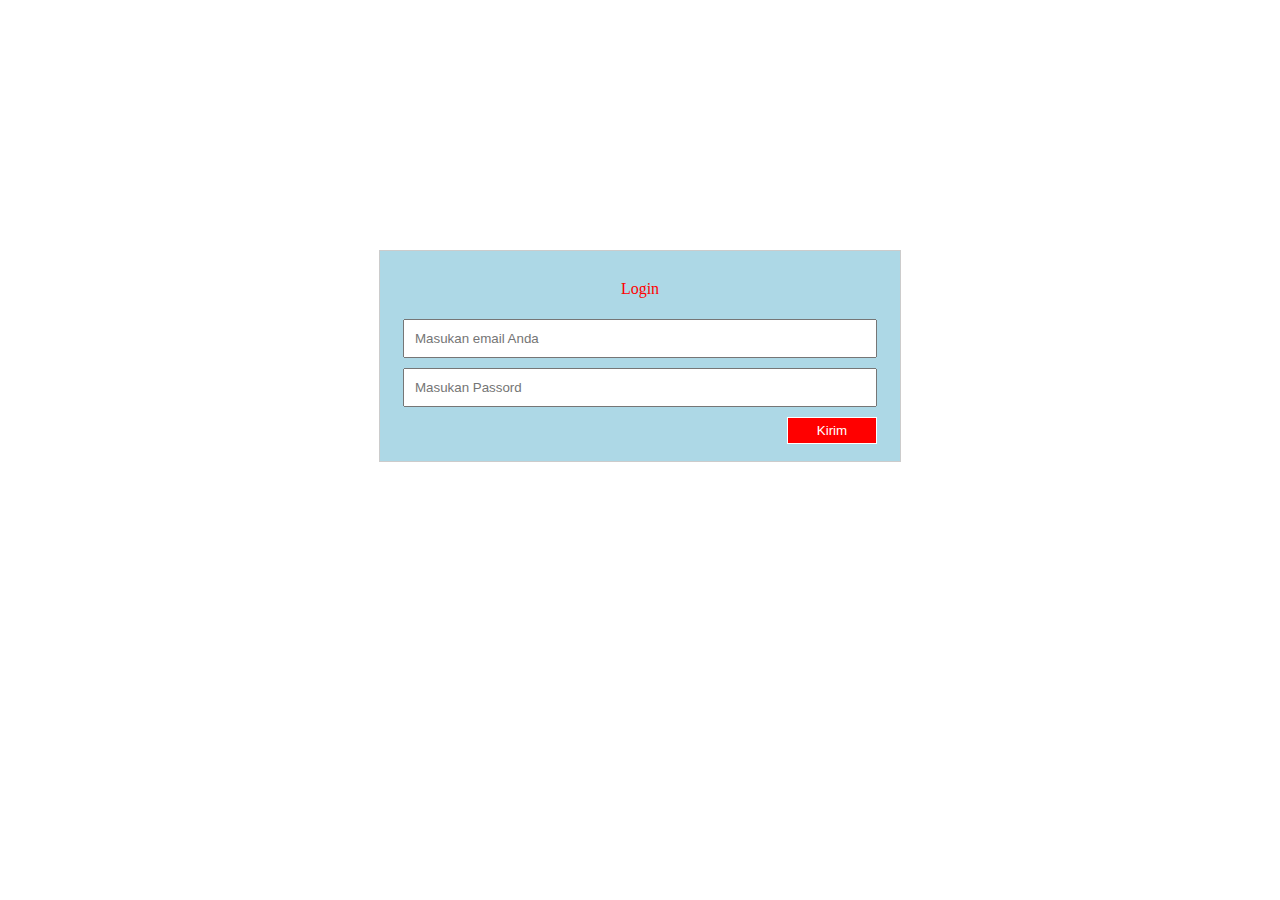
<file: belajar-js.html>
<!DOCTYPE html>
<html lang="en">
<head>
    <meta charset="UTF-8">
    <meta http-equiv="X-UA-Compatible" content="IE=edge">
    <meta name="viewport" content="width=device-width, initial-scale=1.0">
    <title>Belajar JS</title>

    <style type="text/css">
        .login {
            margin: 250px auto;
            width: 500px;
            height: 190px;
            padding: 10px;
            border: 1px solid #ccc;
            background: lightblue;
            text-align: center;
            align-content: center;
            align-items: center;
        }
        input[type=text], input[type=password] {
            margin: 5px auto;
            width: 90%;
            padding: 10px;
        }
        input[type=submit] {
        margin: 5px auto;
        float: right;
        padding: 5px;
        width: 90px;
        border: 1px solid #fff;
        color: #fff;
        background: red;
        cursor: pointer;
        margin-right: 13px;
    }
    </style>

</head>
<body>

    <div class="login">
        <p id="pesan" style="color: red;">Login</p>
        <form action="#">
            <input id="user" type="text" placeholder="Masukan email Anda"><br>
            <input id="pass" type="password" placeholder="Masukan Passord"><br>
            <!-- <input type="checkbox">Ingat Saya -->
            <input onclick="save();" type="submit" name="kirim" value="Kirim">
        </form>
    
    <!-- <div class="login">
        <p id="pesan" style="color: red;"></p>
        <form action="#">
            <input type="text" id="user" placeholder="Username">
            <br>
            <input type="password" id="pass" placeholder="Password">
            <br>
            <input type="submit" onclick="save();">
        </form>
    </div> -->
    

    <script>
        function save(){

            var user = document.getElementById("user").value;
            var pass = document.getElementById("pass").value;

            if (user === "") {
                document.getElementById("pesan").innerHTML = "Masukkan Username";
            }
            
            else if (user != "Admin") {
                document.getElementById("pesan").innerHTML = "Username tidak terdaftar";
            }
            
            else if (pass === "") {
                document.getElementById("pesan").innerHTML = "Masukkan Password";
            }

            else if (pass != "1234") {
                document.getElementById("pesan").innerHTML = "Password Salah";
            }

            else if (user === "Admin" && pass === "1234") {
                alert("Login Sukses");
            }else{
                alert("Login Gagal");
            }
        }
    </script>
</body>
</html>
</file>
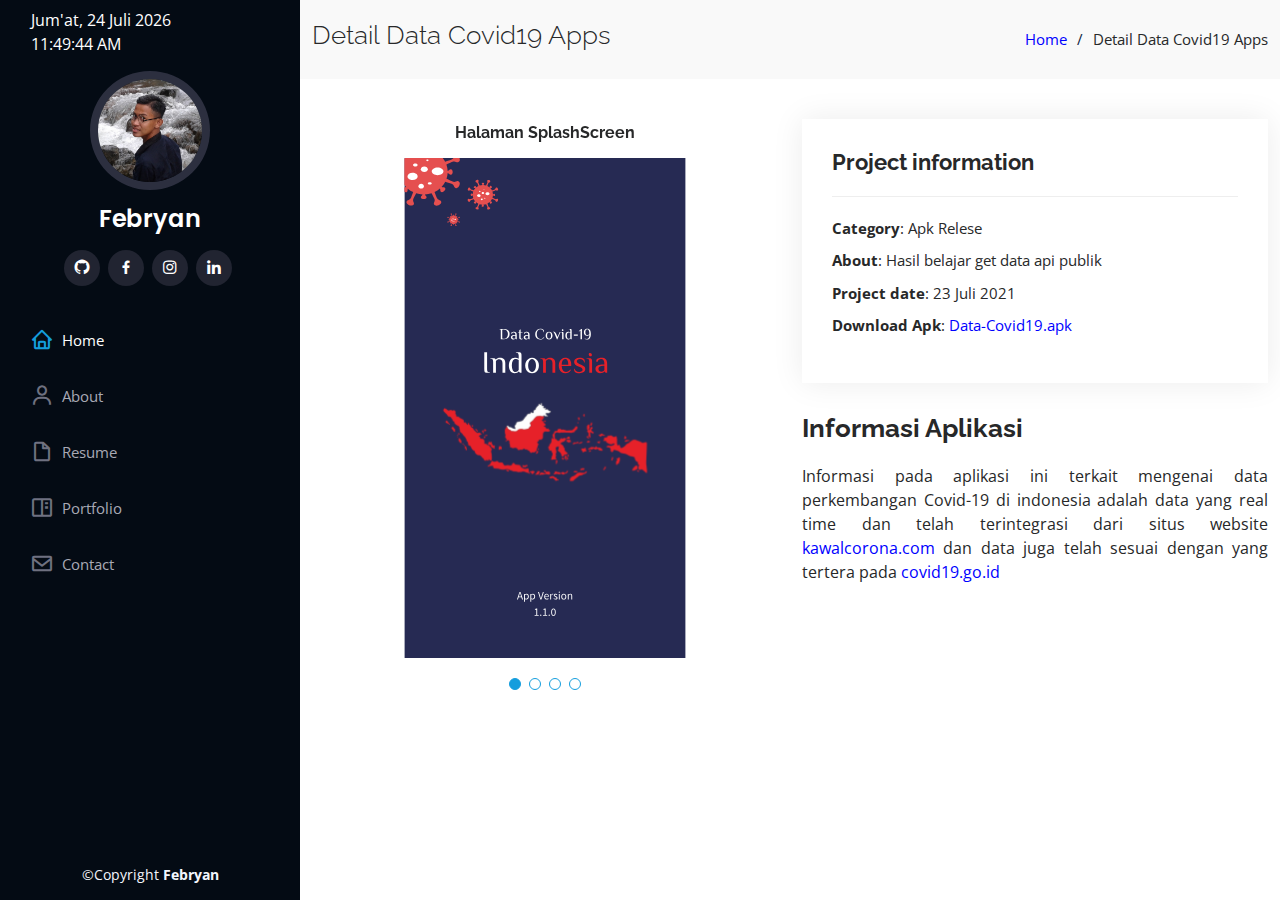
<file: detail-data-covid-19.html>
<!DOCTYPE html>
<html lang="en">

  <head>
    <meta charset="utf-8">
    <meta content="width=device-width, initial-scale=1.0" name="viewport">
  
    <title>Febryan Portfolio</title>
    <meta content="" name="description">
    <meta content="" name="keywords">
  
    <!-- Favicons -->
    <link href="assets/img/ryn.png" rel="icon">
    <link href="assets/img/apple-touch-icon.png" rel="apple-touch-icon">
  
    <!-- Google Fonts -->
    <link href="https://fonts.googleapis.com/css?family=Open+Sans:300,300i,400,400i,600,600i,700,700i|Raleway:300,300i,400,400i,500,500i,600,600i,700,700i|Poppins:300,300i,400,400i,500,500i,600,600i,700,700i" rel="stylesheet">
  
    <!-- Vendor CSS Files -->
    <link href="assets/vendor/aos/aos.css" rel="stylesheet">
    <link href="assets/vendor/bootstrap/css/bootstrap.min.css" rel="stylesheet">
    <link href="assets/vendor/bootstrap-icons/bootstrap-icons.css" rel="stylesheet">
    <link href="assets/vendor/boxicons/css/boxicons.min.css" rel="stylesheet">
    <link href="assets/vendor/glightbox/css/glightbox.min.css" rel="stylesheet">
    <link href="assets/vendor/swiper/swiper-bundle.min.css" rel="stylesheet">
    <link rel="stylesheet" href="https://pro.fontawesome.com/releases/v5.10.0/css/all.css" integrity="sha384-AYmEC3Yw5cVb3ZcuHtOA93w35dYTsvhLPVnYs9eStHfGJvOvKxVfELGroGkvsg+p" crossorigin="anonymous"/>
  
    <!-- Template Main CSS File -->
    <link href="assets/css/style.css" rel="stylesheet">
  
   <style>
     /* .hvr{
       background-color: none;
     } */
     .hvr:hover{
       background-color: rgb(190, 220, 250);
       border-radius: 10px 10px 10px 10px;
     }
     a{
       color: black;
     }
     .modaal{
      background-color: #173b6c;
      border-color: #173b6c;
     }
     .modaal:hover{
      background-color: #3864a1;
      border-color: #3864a1;
     }
     p{
       text-align: justify;
     }
   </style>
  
    <script type="text/javascript">
      function showTime() {
          var a_p = "";
          var today = new Date();
          var curr_hour = today.getHours();
          var curr_minute = today.getMinutes();
          var curr_second = today.getSeconds();
          if (curr_hour < 12) {
              a_p = "AM";
          } else {
              a_p = "PM";
          }
          if (curr_hour == 0) {
              curr_hour = 12;
          }
          if (curr_hour > 12) {
              curr_hour = curr_hour - 12;
          }
          curr_hour = checkTime(curr_hour);
          curr_minute = checkTime(curr_minute);
          curr_second = checkTime(curr_second);
          document.getElementById('time').innerHTML=curr_hour + ":" + curr_minute + ":" + curr_second + " " + a_p;
      }
      
      function checkTime(i) {
          if (i < 10) {
              i = "0" + i;
          }
          return i;
      }
      setInterval(showTime, 500);         
    </script>
  
  </head>

<body>

  <!-- ======= Mobile nav toggle button ======= -->
  <i class="bi bi-list mobile-nav-toggle d-xl-none"></i>

  <!-- ======= Header ======= -->
  <header id="header">

    <div class="mt-2 ms-3" style="color: white;">
      <span id="tanggal"></span>
      <br>
      <span class="mt-2" id="time"></span>
    </div>
    

    <div class="d-flex flex-column">

      <div class="profile">
        <img src="assets/img/ryan-round.png" alt="" class="img-fluid rounded-circle">
        <h1 class="text-light"><a href="index.html">Febryan</a></h1>
        <div class="social-links mt-3 text-center">
          <a target="_blank" href="https://github.com/Febryan1453" class="twitter"><i class="bx bxl-github"></i></a>
          <a target="_blank" href="https://www.facebook.com/RyanAlamsyam/" class="facebook"><i class="bx bxl-facebook"></i></a>
          <a target="_blank" href="https://www.instagram.com/fbrynryn/" class="instagram"><i class="bx bxl-instagram"></i></a>
          <!-- <a target="_blank" href="#" class="google-plus"><i class="bx bxl-skype"></i></a> -->
          <a target="_blank" href="https://www.linkedin.com/in/febryan1453/" class="linkedin"><i class="bx bxl-linkedin"></i></a>
        </div>
      </div>

      <nav id="navbar" class="nav-menu navbar">
        <ul>
          <li><a href="index.html#hero" class="nav-link scrollto active"><i class="bx bx-home"></i> <span>Home</span></a></li>
          <li><a href="index.html#about" class="nav-link scrollto"><i class="bx bx-user"></i> <span>About</span></a></li>
          <li><a href="index.html#resume" class="nav-link scrollto"><i class="bx bx-file-blank"></i> <span>Resume</span></a></li>
          <li><a href="index.html#portfolio" class="nav-link scrollto"><i class="bx bx-book-content"></i> <span>Portfolio</span></a></li>
          <!-- <li><a href="#index.htmlservices" class="nav-link scrollto"><i class="bx bx-server"></i> <span>Services</span></a></li> -->
          <li><a href="index.html#contact" class="nav-link scrollto"><i class="bx bx-envelope"></i> <span>Contact</span></a></li>
        </ul>
      </nav><!-- .nav-menu -->
    </div>
  </header><!-- End Header -->

  <main id="main">

    <!-- ======= Breadcrumbs ======= -->
    <section id="breadcrumbs" class="breadcrumbs">
      <div class="container">

        <div class="d-flex justify-content-between align-items-center">
          <h2>Detail Data Covid19 Apps</h2>
          <ol>
            <li><a style="color: blue;" href="index.html">Home</a></li>
            <li>Detail Data Covid19 Apps</li>
          </ol>
        </div>

      </div>
    </section><!-- End Breadcrumbs -->

    <!-- ======= Portfolio Details Section ======= -->
    <section id="portfolio-details" class="portfolio-details">
      <div class="container">

        <div class="row gy-4">

          <div class="col-lg-6">
            <div class="portfolio-details-slider swiper-container">
              <div class="swiper-wrapper align-items-center">

                <div class="swiper-slide">                    
                  <h6 class="mb-3" style="text-align: center;"><strong>Halaman SplashScreen</strong></h6>                
                  <img style="height: 500px;" src="assets/karya/SplashScreen.svg" alt="">
                </div>

                <div class="swiper-slide">                  
                  <h6 class="mb-4" style="text-align: center;"><strong>Halaman Data Nasional</strong></h6>
                  <img style="height: 500px;" src="assets/karya/Main Activity.svg" alt="">
                </div>

                <div class="swiper-slide">                  
                  <h6 class="mb-4" style="text-align: center;"><strong>Halaman Data Per Provinsi</strong></h6>
                  <img style="height: 500px;" src="assets/karya/List Provinsi.svg" alt="">
                </div>

                <div class="swiper-slide">                  
                  <h6 class="mb-4" style="text-align: center;"><strong>Halaman Info Aplikasi</strong></h6>
                  <img style="height: 500px;" src="assets/karya/Info Aplikasi.svg" alt="">
                </div>

              </div>
              <div class="swiper-pagination"></div>
            </div>
          </div>

          <div class="col-lg-6">
            <div class="portfolio-info">
              <h3>Project information</h3>
              <ul>
                <li><strong>Category</strong>: Apk Relese</li>
                <li><strong>About</strong>: Hasil belajar get data api publik</li>
                <li><strong>Project date</strong>: 23 Juli 2021</li>
                <li><strong>Download Apk</strong>: <a style="color: blue;" href="assets/karya/apk-relese/Data-Covid19.apk">Data-Covid19.apk</a></li>
              </ul>
            </div>
            <div class="portfolio-description">
              <h2>Informasi Aplikasi</h2>
              <p>
                Informasi pada aplikasi ini terkait mengenai data perkembangan Covid-19 di indonesia adalah data yang real time dan telah  terintegrasi dari situs website <a target="_blank" href="https://kawalcorona.com" style="color: blue;">kawalcorona.com</a> dan data juga telah sesuai dengan yang tertera pada <a target="_blank" href="https://covid19.go.id/" style="color: blue;">covid19.go.id</a>
              </p>
            </div>
          </div>

        </div>

      </div>
    </section><!-- End Portfolio Details Section -->

  </main><!-- End #main -->

   <!-- ======= Footer ======= -->
   <footer id="footer">
    <div class="container">
      <div class="copyright">
        &copy;Copyright <strong><span>Febryan</span></strong>
      </div>
      <!-- <div class="credits">
        Designed by <a href="https://bootstrapmade.com/">BootstrapMade</a>
      </div> -->
    </div>
  </footer><!-- End  Footer -->

  <a href="#" class="back-to-top d-flex align-items-center justify-content-center"><i class="bi bi-arrow-up-short"></i></a>

  <!-- Vendor JS Files -->
  <script src="assets/vendor/aos/aos.js"></script>
  <script src="assets/vendor/bootstrap/js/bootstrap.bundle.min.js"></script>
  <script src="assets/vendor/glightbox/js/glightbox.min.js"></script>
  <script src="assets/vendor/isotope-layout/isotope.pkgd.min.js"></script>
  <script src="assets/vendor/php-email-form/validate.js"></script>
  <script src="assets/vendor/purecounter/purecounter.js"></script>
  <script src="assets/vendor/swiper/swiper-bundle.min.js"></script>
  <script src="assets/vendor/typed.js/typed.min.js"></script>
  <script src="assets/vendor/waypoints/noframework.waypoints.js"></script>

  <!-- Template Main JS File -->
  <script src="assets/js/main.js"></script>

  
  <script>
    var tw = new Date();
    if (tw.getTimezoneOffset() == 0) (a=tw.getTime() + ( 7 *60*60*1000))
    else (a=tw.getTime());
    tw.setTime(a);
    var tahun= tw.getFullYear ();
    var hari= tw.getDay ();
    var bulan= tw.getMonth ();
    var tanggal= tw.getDate ();
    var hariarray=new Array("Ahad,","Senin,","Selasa,","Rabu,","Kamis,","Jum'at,","Sabtu,");
    var bulanarray=new Array("Januari","Februari","Maret","April","Mei","Juni","Juli","Agustus","September","Oktober","Nopember","Desember");
    document.getElementById("tanggal").innerHTML = hariarray[hari]+" "+tanggal+" "+bulanarray[bulan]+" "+tahun;
    </script>

</body>

</html>
</file>
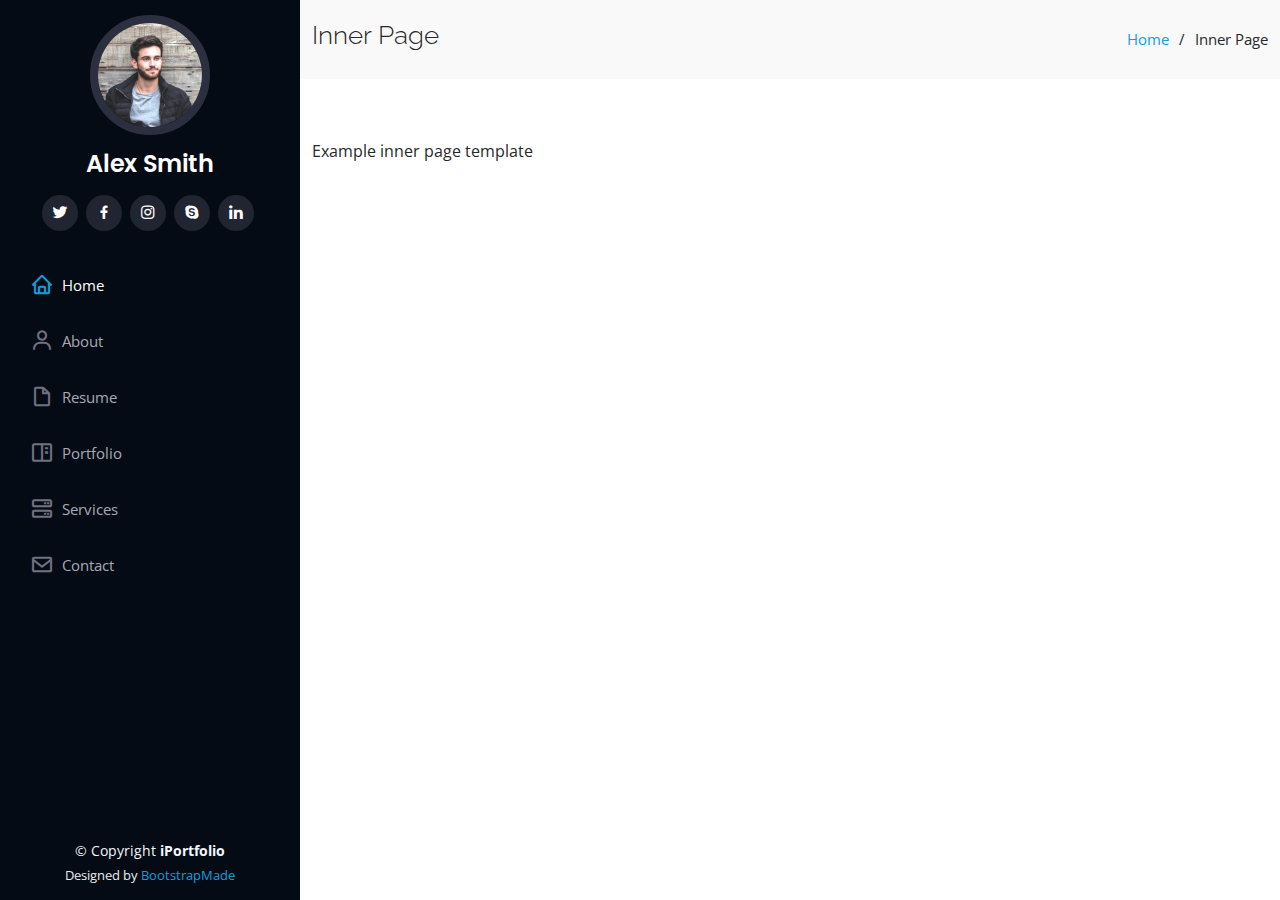
<file: inner-page.html>
<!DOCTYPE html>
<html lang="en">

<head>
  <meta charset="utf-8">
  <meta content="width=device-width, initial-scale=1.0" name="viewport">

  <title>Inner Page - iPortfolio Bootstrap Template</title>
  <meta content="" name="description">
  <meta content="" name="keywords">

  <!-- Favicons -->
  <link href="assets/img/favicon.png" rel="icon">
  <link href="assets/img/apple-touch-icon.png" rel="apple-touch-icon">

  <!-- Google Fonts -->
  <link href="https://fonts.googleapis.com/css?family=Open+Sans:300,300i,400,400i,600,600i,700,700i|Raleway:300,300i,400,400i,500,500i,600,600i,700,700i|Poppins:300,300i,400,400i,500,500i,600,600i,700,700i" rel="stylesheet">

  <!-- Vendor CSS Files -->
  <link href="assets/vendor/aos/aos.css" rel="stylesheet">
  <link href="assets/vendor/bootstrap/css/bootstrap.min.css" rel="stylesheet">
  <link href="assets/vendor/bootstrap-icons/bootstrap-icons.css" rel="stylesheet">
  <link href="assets/vendor/boxicons/css/boxicons.min.css" rel="stylesheet">
  <link href="assets/vendor/glightbox/css/glightbox.min.css" rel="stylesheet">
  <link href="assets/vendor/swiper/swiper-bundle.min.css" rel="stylesheet">

  <!-- Template Main CSS File -->
  <link href="assets/css/style.css" rel="stylesheet">

  <!-- =======================================================
  * Template Name: iPortfolio - v3.3.0
  * Template URL: https://bootstrapmade.com/iportfolio-bootstrap-portfolio-websites-template/
  * Author: BootstrapMade.com
  * License: https://bootstrapmade.com/license/
  ======================================================== -->
</head>

<body>

  <!-- ======= Mobile nav toggle button ======= -->
  <i class="bi bi-list mobile-nav-toggle d-xl-none"></i>

  <!-- ======= Header ======= -->
  <header id="header">
    <div class="d-flex flex-column">

      <div class="profile">
        <img src="assets/img/profile-img.jpg" alt="" class="img-fluid rounded-circle">
        <h1 class="text-light"><a href="index.html">Alex Smith</a></h1>
        <div class="social-links mt-3 text-center">
          <a href="#" class="twitter"><i class="bx bxl-twitter"></i></a>
          <a href="#" class="facebook"><i class="bx bxl-facebook"></i></a>
          <a href="#" class="instagram"><i class="bx bxl-instagram"></i></a>
          <a href="#" class="google-plus"><i class="bx bxl-skype"></i></a>
          <a href="#" class="linkedin"><i class="bx bxl-linkedin"></i></a>
        </div>
      </div>

      <nav id="navbar" class="nav-menu navbar">
        <ul>
          <li><a href="#hero" class="nav-link scrollto active"><i class="bx bx-home"></i> <span>Home</span></a></li>
          <li><a href="#about" class="nav-link scrollto"><i class="bx bx-user"></i> <span>About</span></a></li>
          <li><a href="#resume" class="nav-link scrollto"><i class="bx bx-file-blank"></i> <span>Resume</span></a></li>
          <li><a href="#portfolio" class="nav-link scrollto"><i class="bx bx-book-content"></i> <span>Portfolio</span></a></li>
          <li><a href="#services" class="nav-link scrollto"><i class="bx bx-server"></i> <span>Services</span></a></li>
          <li><a href="#contact" class="nav-link scrollto"><i class="bx bx-envelope"></i> <span>Contact</span></a></li>
        </ul>
      </nav><!-- .nav-menu -->
    </div>
  </header><!-- End Header -->

  <main id="main">

    <!-- ======= Breadcrumbs ======= -->
    <section class="breadcrumbs">
      <div class="container">

        <div class="d-flex justify-content-between align-items-center">
          <h2>Inner Page</h2>
          <ol>
            <li><a href="index.html">Home</a></li>
            <li>Inner Page</li>
          </ol>
        </div>

      </div>
    </section><!-- End Breadcrumbs -->

    <section class="inner-page">
      <div class="container">
        <p>
          Example inner page template
        </p>
      </div>
    </section>

  </main><!-- End #main -->

  <!-- ======= Footer ======= -->
  <footer id="footer">
    <div class="container">
      <div class="copyright">
        &copy; Copyright <strong><span>iPortfolio</span></strong>
      </div>
      <div class="credits">
        <!-- All the links in the footer should remain intact. -->
        <!-- You can delete the links only if you purchased the pro version. -->
        <!-- Licensing information: https://bootstrapmade.com/license/ -->
        <!-- Purchase the pro version with working PHP/AJAX contact form: https://bootstrapmade.com/iportfolio-bootstrap-portfolio-websites-template/ -->
        Designed by <a href="https://bootstrapmade.com/">BootstrapMade</a>
      </div>
    </div>
  </footer><!-- End  Footer -->

  <a href="#" class="back-to-top d-flex align-items-center justify-content-center"><i class="bi bi-arrow-up-short"></i></a>

  <!-- Vendor JS Files -->
  <script src="assets/vendor/aos/aos.js"></script>
  <script src="assets/vendor/bootstrap/js/bootstrap.bundle.min.js"></script>
  <script src="assets/vendor/glightbox/js/glightbox.min.js"></script>
  <script src="assets/vendor/isotope-layout/isotope.pkgd.min.js"></script>
  <script src="assets/vendor/php-email-form/validate.js"></script>
  <script src="assets/vendor/purecounter/purecounter.js"></script>
  <script src="assets/vendor/swiper/swiper-bundle.min.js"></script>
  <script src="assets/vendor/typed.js/typed.min.js"></script>
  <script src="assets/vendor/waypoints/noframework.waypoints.js"></script>

  <!-- Template Main JS File -->
  <script src="assets/js/main.js"></script>

</body>

</html>
</file>
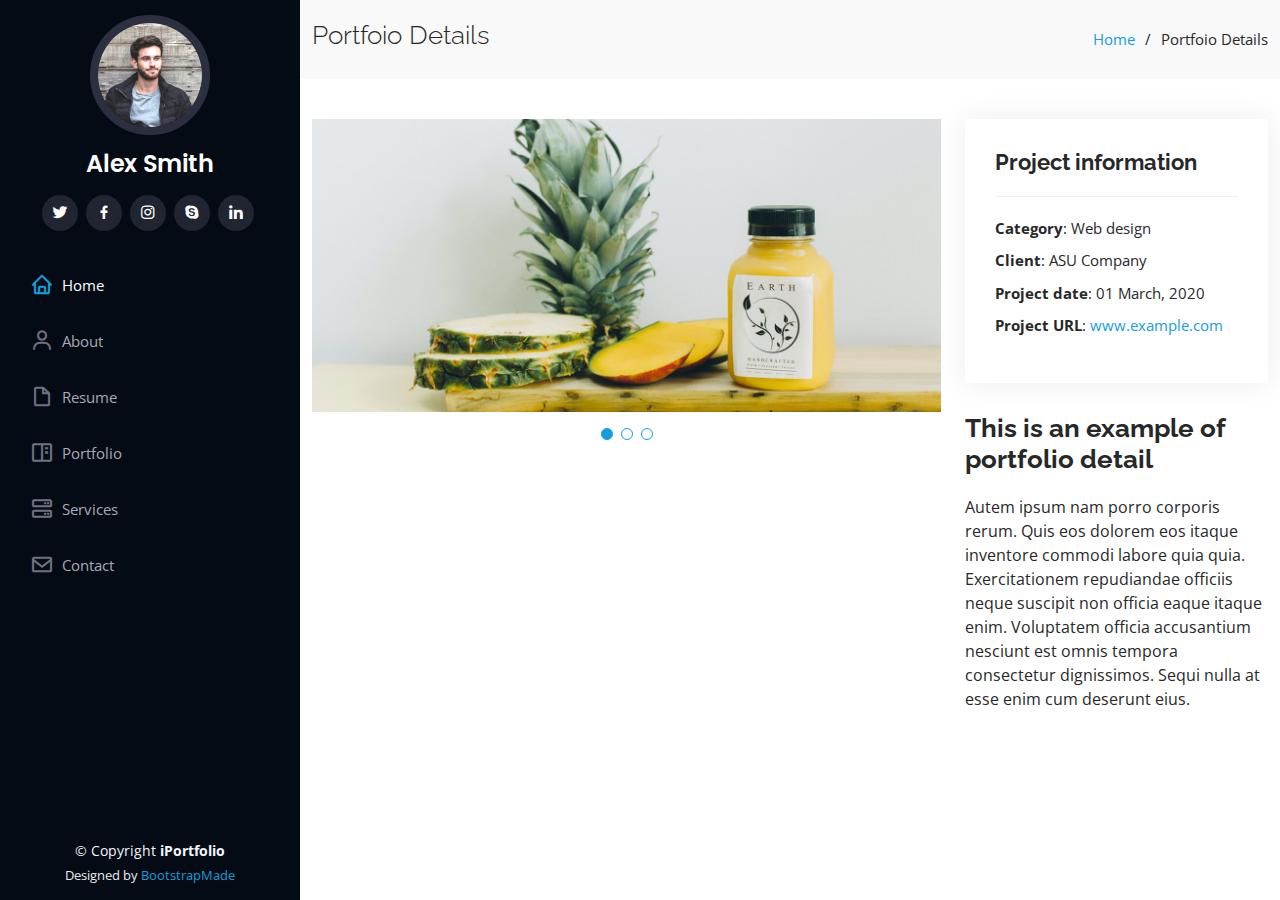
<file: portfolio-details.html>
<!DOCTYPE html>
<html lang="en">

<head>
  <meta charset="utf-8">
  <meta content="width=device-width, initial-scale=1.0" name="viewport">

  <title>Portfolio Details - iPortfolio Bootstrap Template</title>
  <meta content="" name="description">
  <meta content="" name="keywords">

  <!-- Favicons -->
  <link href="assets/img/favicon.png" rel="icon">
  <link href="assets/img/apple-touch-icon.png" rel="apple-touch-icon">

  <!-- Google Fonts -->
  <link href="https://fonts.googleapis.com/css?family=Open+Sans:300,300i,400,400i,600,600i,700,700i|Raleway:300,300i,400,400i,500,500i,600,600i,700,700i|Poppins:300,300i,400,400i,500,500i,600,600i,700,700i" rel="stylesheet">

  <!-- Vendor CSS Files -->
  <link href="assets/vendor/aos/aos.css" rel="stylesheet">
  <link href="assets/vendor/bootstrap/css/bootstrap.min.css" rel="stylesheet">
  <link href="assets/vendor/bootstrap-icons/bootstrap-icons.css" rel="stylesheet">
  <link href="assets/vendor/boxicons/css/boxicons.min.css" rel="stylesheet">
  <link href="assets/vendor/glightbox/css/glightbox.min.css" rel="stylesheet">
  <link href="assets/vendor/swiper/swiper-bundle.min.css" rel="stylesheet">

  <!-- Template Main CSS File -->
  <link href="assets/css/style.css" rel="stylesheet">

  <!-- =======================================================
  * Template Name: iPortfolio - v3.3.0
  * Template URL: https://bootstrapmade.com/iportfolio-bootstrap-portfolio-websites-template/
  * Author: BootstrapMade.com
  * License: https://bootstrapmade.com/license/
  ======================================================== -->
</head>

<body>

  <!-- ======= Mobile nav toggle button ======= -->
  <i class="bi bi-list mobile-nav-toggle d-xl-none"></i>

  <!-- ======= Header ======= -->
  <header id="header">
    <div class="d-flex flex-column">

      <div class="profile">
        <img src="assets/img/profile-img.jpg" alt="" class="img-fluid rounded-circle">
        <h1 class="text-light"><a href="index.html">Alex Smith</a></h1>
        <div class="social-links mt-3 text-center">
          <a href="#" class="twitter"><i class="bx bxl-twitter"></i></a>
          <a href="#" class="facebook"><i class="bx bxl-facebook"></i></a>
          <a href="#" class="instagram"><i class="bx bxl-instagram"></i></a>
          <a href="#" class="google-plus"><i class="bx bxl-skype"></i></a>
          <a href="#" class="linkedin"><i class="bx bxl-linkedin"></i></a>
        </div>
      </div>

      <nav id="navbar" class="nav-menu navbar">
        <ul>
          <li><a href="#hero" class="nav-link scrollto active"><i class="bx bx-home"></i> <span>Home</span></a></li>
          <li><a href="#about" class="nav-link scrollto"><i class="bx bx-user"></i> <span>About</span></a></li>
          <li><a href="#resume" class="nav-link scrollto"><i class="bx bx-file-blank"></i> <span>Resume</span></a></li>
          <li><a href="#portfolio" class="nav-link scrollto"><i class="bx bx-book-content"></i> <span>Portfolio</span></a></li>
          <li><a href="#services" class="nav-link scrollto"><i class="bx bx-server"></i> <span>Services</span></a></li>
          <li><a href="#contact" class="nav-link scrollto"><i class="bx bx-envelope"></i> <span>Contact</span></a></li>
        </ul>
      </nav><!-- .nav-menu -->
    </div>
  </header><!-- End Header -->

  <main id="main">

    <!-- ======= Breadcrumbs ======= -->
    <section id="breadcrumbs" class="breadcrumbs">
      <div class="container">

        <div class="d-flex justify-content-between align-items-center">
          <h2>Portfoio Details</h2>
          <ol>
            <li><a href="index.html">Home</a></li>
            <li>Portfoio Details</li>
          </ol>
        </div>

      </div>
    </section><!-- End Breadcrumbs -->

    <!-- ======= Portfolio Details Section ======= -->
    <section id="portfolio-details" class="portfolio-details">
      <div class="container">

        <div class="row gy-4">

          <div class="col-lg-8">
            <div class="portfolio-details-slider swiper-container">
              <div class="swiper-wrapper align-items-center">

                <div class="swiper-slide">
                  <img src="assets/img/portfolio/portfolio-details-1.jpg" alt="">
                </div>

                <div class="swiper-slide">
                  <img src="assets/img/portfolio/portfolio-details-2.jpg" alt="">
                </div>

                <div class="swiper-slide">
                  <img src="assets/img/portfolio/portfolio-details-3.jpg" alt="">
                </div>

              </div>
              <div class="swiper-pagination"></div>
            </div>
          </div>

          <div class="col-lg-4">
            <div class="portfolio-info">
              <h3>Project information</h3>
              <ul>
                <li><strong>Category</strong>: Web design</li>
                <li><strong>Client</strong>: ASU Company</li>
                <li><strong>Project date</strong>: 01 March, 2020</li>
                <li><strong>Project URL</strong>: <a href="#">www.example.com</a></li>
              </ul>
            </div>
            <div class="portfolio-description">
              <h2>This is an example of portfolio detail</h2>
              <p>
                Autem ipsum nam porro corporis rerum. Quis eos dolorem eos itaque inventore commodi labore quia quia. Exercitationem repudiandae officiis neque suscipit non officia eaque itaque enim. Voluptatem officia accusantium nesciunt est omnis tempora consectetur dignissimos. Sequi nulla at esse enim cum deserunt eius.
              </p>
            </div>
          </div>

        </div>

      </div>
    </section><!-- End Portfolio Details Section -->

  </main><!-- End #main -->

  <!-- ======= Footer ======= -->
  <footer id="footer">
    <div class="container">
      <div class="copyright">
        &copy; Copyright <strong><span>iPortfolio</span></strong>
      </div>
      <div class="credits">
        <!-- All the links in the footer should remain intact. -->
        <!-- You can delete the links only if you purchased the pro version. -->
        <!-- Licensing information: https://bootstrapmade.com/license/ -->
        <!-- Purchase the pro version with working PHP/AJAX contact form: https://bootstrapmade.com/iportfolio-bootstrap-portfolio-websites-template/ -->
        Designed by <a href="https://bootstrapmade.com/">BootstrapMade</a>
      </div>
    </div>
  </footer><!-- End  Footer -->

  <a href="#" class="back-to-top d-flex align-items-center justify-content-center"><i class="bi bi-arrow-up-short"></i></a>

  <!-- Vendor JS Files -->
  <script src="assets/vendor/aos/aos.js"></script>
  <script src="assets/vendor/bootstrap/js/bootstrap.bundle.min.js"></script>
  <script src="assets/vendor/glightbox/js/glightbox.min.js"></script>
  <script src="assets/vendor/isotope-layout/isotope.pkgd.min.js"></script>
  <script src="assets/vendor/php-email-form/validate.js"></script>
  <script src="assets/vendor/purecounter/purecounter.js"></script>
  <script src="assets/vendor/swiper/swiper-bundle.min.js"></script>
  <script src="assets/vendor/typed.js/typed.min.js"></script>
  <script src="assets/vendor/waypoints/noframework.waypoints.js"></script>

  <!-- Template Main JS File -->
  <script src="assets/js/main.js"></script>

</body>

</html>
</file>
<file: assets/css/style.css>
/**
* Template Name: iPortfolio - v3.3.0
* Template URL: https://bootstrapmade.com/iportfolio-bootstrap-portfolio-websites-template/
* Author: BootstrapMade.com
* License: https://bootstrapmade.com/license/
*/

/*--------------------------------------------------------------
# General
--------------------------------------------------------------*/
body {
  font-family: "Open Sans", sans-serif;
  color: #272829;
}

a {
  color: #149ddd;
  text-decoration: none;
}

a:hover {
  color: #37b3ed;
  text-decoration: none;
}

h1, h2, h3, h4, h5, h6 {
  font-family: "Raleway", sans-serif;
}

/*--------------------------------------------------------------
# Back to top button
--------------------------------------------------------------*/
.back-to-top {
  position: fixed;
  visibility: hidden;
  opacity: 0;
  right: 15px;
  bottom: 15px;
  z-index: 996;
  background: #149ddd;
  width: 40px;
  height: 40px;
  border-radius: 50px;
  transition: all 0.4s;
}

.back-to-top i {
  font-size: 28px;
  color: #fff;
  line-height: 0;
}

.back-to-top:hover {
  background: #2eafec;
  color: #fff;
}

.back-to-top.active {
  visibility: visible;
  opacity: 1;
}

/*--------------------------------------------------------------
# Header
--------------------------------------------------------------*/
#header {
  position: fixed;
  top: 0;
  left: 0;
  bottom: 0;
  width: 300px;
  transition: all ease-in-out 0.5s;
  z-index: 9997;
  transition: all 0.5s;
  padding: 0 15px;
  background: #040b14;
  overflow-y: auto;
}

#header .profile img {
  margin: 15px auto;
  display: block;
  width: 120px;
  border: 8px solid #2c2f3f;
}

#header .profile h1 {
  font-size: 24px;
  margin: 0;
  padding: 0;
  font-weight: 600;
  -moz-text-align-last: center;
  text-align-last: center;
  font-family: "Poppins", sans-serif;
}

#header .profile h1 a, #header .profile h1 a:hover {
  color: #fff;
  text-decoration: none;
}

#header .profile .social-links a {
  font-size: 18px;
  display: inline-block;
  background: #212431;
  color: #fff;
  line-height: 1;
  padding: 8px 0;
  margin-right: 4px;
  border-radius: 50%;
  text-align: center;
  width: 36px;
  height: 36px;
  transition: 0.3s;
}

#header .profile .social-links a:hover {
  background: #149ddd;
  color: #fff;
  text-decoration: none;
}

#main {
  margin-left: 300px;
}

@media (max-width: 1199px) {
  #header {
    left: -300px;
  }
  #main {
    margin-left: 0;
  }
}

/*--------------------------------------------------------------
# Navigation Menu
--------------------------------------------------------------*/
/* Desktop Navigation */
.nav-menu {
  padding: 30px 0 0 0;
}

.nav-menu * {
  margin: 0;
  padding: 0;
  list-style: none;
}

.nav-menu > ul > li {
  position: relative;
  white-space: nowrap;
}

.nav-menu a, .nav-menu a:focus {
  display: flex;
  align-items: center;
  color: #a8a9b4;
  padding: 12px 15px;
  margin-bottom: 8px;
  transition: 0.3s;
  font-size: 15px;
}

.nav-menu a i, .nav-menu a:focus i {
  font-size: 24px;
  padding-right: 8px;
  color: #6f7180;
}

.nav-menu a:hover, .nav-menu .active, .nav-menu .active:focus, .nav-menu li:hover > a {
  text-decoration: none;
  color: #fff;
}

.nav-menu a:hover i, .nav-menu .active i, .nav-menu .active:focus i, .nav-menu li:hover > a i {
  color: #149ddd;
}

/* Mobile Navigation */
.mobile-nav-toggle {
  position: fixed;
  right: 15px;
  top: 15px;
  z-index: 9998;
  border: 0;
  font-size: 24px;
  transition: all 0.4s;
  outline: none !important;
  background-color: #149ddd;
  color: #fff;
  width: 40px;
  height: 40px;
  display: inline-flex;
  align-items: center;
  justify-content: center;
  line-height: 0;
  border-radius: 50px;
  cursor: pointer;
}

.mobile-nav-active {
  overflow: hidden;
}

.mobile-nav-active #header {
  left: 0;
}

/*--------------------------------------------------------------
# Hero Section
--------------------------------------------------------------*/
#hero {
  width: 100%;
  height: 100vh;
  background: url("../img/ryan.jpg") center center;
  background-size: cover;
}

#hero:before {
  content: "";
  background: rgba(5, 13, 24, 0.3);
  position: absolute;
  bottom: 0;
  top: 0;
  left: 0;
  right: 0;
  z-index: 1;
}

#hero .hero-container {
  position: relative;
  z-index: 2;
  min-width: 300px;
}

#hero h1 {
  margin: 0 0 10px 0;
  font-size: 64px;
  font-weight: 700;
  line-height: 56px;
  color: #fff;
}

#hero p {
  color: #fff;
  margin-bottom: 50px;
  font-size: 26px;
  font-family: "Poppins", sans-serif;
}

#hero p span {
  color: #fff;
  padding-bottom: 4px;
  letter-spacing: 1px;
  border-bottom: 3px solid #149ddd;
}

@media (min-width: 1024px) {
  #hero {
    background-attachment: fixed;
  }
}

@media (max-width: 768px) {
  #hero h1 {
    font-size: 28px;
    line-height: 36px;
  }
  #hero h2 {
    font-size: 18px;
    line-height: 24px;
    margin-bottom: 30px;
  }
}

/*--------------------------------------------------------------
# Sections General
--------------------------------------------------------------*/
section {
  padding: 60px 0;
  overflow: hidden;
}

.section-bg {
  background: #f5f8fd;
}

.section-title {
  padding-bottom: 30px;
}

.section-title h2 {
  font-size: 32px;
  font-weight: bold;
  margin-bottom: 20px;
  padding-bottom: 20px;
  position: relative;
  color: #173b6c;
}

.section-title h2::after {
  content: '';
  position: absolute;
  display: block;
  width: 50px;
  height: 3px;
  background: #149ddd;
  bottom: 0;
  left: 0;
}

.section-title p {
  margin-bottom: 0;
}

/*--------------------------------------------------------------
# About
--------------------------------------------------------------*/
.about .content h3 {
  font-weight: 700;
  font-size: 26px;
  color: #173b6c;
}

.about .content ul {
  list-style: none;
  padding: 0;
}

.about .content ul li {
  margin-bottom: 20px;
  display: flex;
  align-items: center;
}

.about .content ul strong {
  margin-right: 10px;
}

.about .content ul i {
  font-size: 16px;
  margin-right: 5px;
  color: #149ddd;
  line-height: 0;
}

.about .content p:last-child {
  margin-bottom: 0;
}

/*--------------------------------------------------------------
# Facts
--------------------------------------------------------------*/
.facts {
  padding-bottom: 30px;
}

.facts .count-box {
  padding: 30px;
  width: 100%;
}

.facts .count-box i {
  display: block;
  font-size: 44px;
  color: #149ddd;
  float: left;
  line-height: 0;
}

.facts .count-box span {
  font-size: 48px;
  line-height: 40px;
  display: block;
  font-weight: 700;
  color: #050d18;
  margin-left: 60px;
}

.facts .count-box p {
  padding: 15px 0 0 0;
  margin: 0 0 0 60px;
  font-family: "Raleway", sans-serif;
  font-size: 14px;
  color: #122f57;
}

.facts .count-box a {
  font-weight: 600;
  display: block;
  margin-top: 20px;
  color: #122f57;
  font-size: 15px;
  font-family: "Poppins", sans-serif;
  transition: ease-in-out 0.3s;
}

.facts .count-box a:hover {
  color: #1f5297;
}

/*--------------------------------------------------------------
# Akills
--------------------------------------------------------------*/
.skills .progress {
  height: 60px;
  display: block;
  background: none;
  border-radius: 0;
}

.skills .progress .skill {
  padding: 0;
  margin: 0 0 6px 0;
  text-transform: uppercase;
  display: block;
  font-weight: 600;
  font-family: "Poppins", sans-serif;
  color: #050d18;
}

.skills .progress .skill .val {
  float: right;
  font-style: normal;
}

.skills .progress-bar-wrap {
  background: #dce8f8;
  height: 10px;
}

.skills .progress-bar {
  width: 1px;
  height: 10px;
  transition: .9s;
  background-color: #149ddd;
}

/*--------------------------------------------------------------
# Resume
--------------------------------------------------------------*/
.resume .resume-title {
  font-size: 26px;
  font-weight: 700;
  margin-top: 20px;
  margin-bottom: 20px;
  color: #050d18;
}

.resume .resume-item {
  padding: 0 0 20px 20px;
  margin-top: -2px;
  border-left: 2px solid #1f5297;
  position: relative;
}

.resume .resume-item h4 {
  line-height: 18px;
  font-size: 18px;
  font-weight: 600;
  text-transform: uppercase;
  font-family: "Poppins", sans-serif;
  color: #050d18;
  margin-bottom: 10px;
}

.resume .resume-item h5 {
  font-size: 16px;
  background: #e4edf9;
  padding: 5px 15px;
  display: inline-block;
  font-weight: 600;
  margin-bottom: 10px;
}

.resume .resume-item ul {
  padding-left: 20px;
}

.resume .resume-item ul li {
  padding-bottom: 10px;
}

.resume .resume-item:last-child {
  padding-bottom: 0;
}

.resume .resume-item::before {
  content: "";
  position: absolute;
  width: 16px;
  height: 16px;
  border-radius: 50px;
  left: -9px;
  top: 0;
  background: #fff;
  border: 2px solid #1f5297;
}

/*--------------------------------------------------------------
# Portfolio
--------------------------------------------------------------*/
.portfolio .portfolio-item {
  margin-bottom: 30px;
}

.portfolio #portfolio-flters {
  padding: 0;
  margin: 0 auto 35px auto;
  list-style: none;
  text-align: center;
  background: #fff;
  border-radius: 50px;
  padding: 2px 15px;
}

.portfolio #portfolio-flters li {
  cursor: pointer;
  display: inline-block;
  padding: 10px 15px 8px 15px;
  font-size: 14px;
  font-weight: 600;
  line-height: 1;
  text-transform: uppercase;
  color: #272829;
  margin-bottom: 5px;
  transition: all 0.3s ease-in-out;
}

.portfolio #portfolio-flters li:hover, .portfolio #portfolio-flters li.filter-active {
  color: #149ddd;
}

.portfolio #portfolio-flters li:last-child {
  margin-right: 0;
}

.portfolio .portfolio-wrap {
  transition: 0.3s;
  position: relative;
  overflow: hidden;
  z-index: 1;
}

.portfolio .portfolio-wrap::before {
  content: "";
  background: rgba(255, 255, 255, 0.5);
  position: absolute;
  left: 0;
  right: 0;
  top: 0;
  bottom: 0;
  transition: all ease-in-out 0.3s;
  z-index: 2;
  opacity: 0;
}

.portfolio .portfolio-wrap .portfolio-links {
  opacity: 1;
  left: 0;
  right: 0;
  bottom: -60px;
  z-index: 3;
  position: absolute;
  transition: all ease-in-out 0.3s;
  display: flex;
  justify-content: center;
}

.portfolio .portfolio-wrap .portfolio-links a {
  color: #fff;
  font-size: 28px;
  text-align: center;
  background: rgba(20, 157, 221, 0.75);
  transition: 0.3s;
  width: 50%;
}

.portfolio .portfolio-wrap .portfolio-links a:hover {
  background: rgba(20, 157, 221, 0.95);
}

.portfolio .portfolio-wrap .portfolio-links a + a {
  border-left: 1px solid #37b3ed;
}

.portfolio .portfolio-wrap:hover::before {
  top: 0;
  left: 0;
  right: 0;
  bottom: 0;
  opacity: 1;
}

.portfolio .portfolio-wrap:hover .portfolio-links {
  opacity: 1;
  bottom: 0;
}

/*--------------------------------------------------------------
# Portfolio Details
--------------------------------------------------------------*/
.portfolio-details {
  padding-top: 40px;
}

.portfolio-details .portfolio-details-slider img {
  width: 100%;
}

.portfolio-details .portfolio-details-slider .swiper-pagination {
  margin-top: 20px;
  position: relative;
}

.portfolio-details .portfolio-details-slider .swiper-pagination .swiper-pagination-bullet {
  width: 12px;
  height: 12px;
  background-color: #fff;
  opacity: 1;
  border: 1px solid #149ddd;
}

.portfolio-details .portfolio-details-slider .swiper-pagination .swiper-pagination-bullet-active {
  background-color: #149ddd;
}

.portfolio-details .portfolio-info {
  padding: 30px;
  box-shadow: 0px 0 30px rgba(5, 13, 24, 0.08);
}

.portfolio-details .portfolio-info h3 {
  font-size: 22px;
  font-weight: 700;
  margin-bottom: 20px;
  padding-bottom: 20px;
  border-bottom: 1px solid #eee;
}

.portfolio-details .portfolio-info ul {
  list-style: none;
  padding: 0;
  font-size: 15px;
}

.portfolio-details .portfolio-info ul li + li {
  margin-top: 10px;
}

.portfolio-details .portfolio-description {
  padding-top: 30px;
}

.portfolio-details .portfolio-description h2 {
  font-size: 26px;
  font-weight: 700;
  margin-bottom: 20px;
}

.portfolio-details .portfolio-description p {
  padding: 0;
}

/*--------------------------------------------------------------
# Services
--------------------------------------------------------------*/
.services .icon-box {
  margin-bottom: 20px;
}

.services .icon {
  float: left;
  display: flex;
  align-items: center;
  justify-content: center;
  width: 54px;
  height: 54px;
  background: #149ddd;
  border-radius: 50%;
  transition: 0.5s;
  border: 1px solid #149ddd;
}

.services .icon i {
  color: #fff;
  font-size: 24px;
  line-height: 0;
}

.services .icon-box:hover .icon {
  background: #fff;
}

.services .icon-box:hover .icon i {
  color: #149ddd;
}

.services .title {
  margin-left: 80px;
  font-weight: 700;
  margin-bottom: 15px;
  font-size: 18px;
}

.services .title a {
  color: #343a40;
}

.services .title a:hover {
  color: #149ddd;
}

.services .description {
  margin-left: 80px;
  line-height: 24px;
  font-size: 14px;
}

/*--------------------------------------------------------------
# Testimonials
--------------------------------------------------------------*/
.testimonials .testimonial-item {
  box-sizing: content-box;
  text-align: center;
  min-height: 320px;
}

.testimonials .testimonial-item .testimonial-img {
  width: 90px;
  border-radius: 50%;
  margin: 0 auto;
}

.testimonials .testimonial-item h3 {
  font-size: 18px;
  font-weight: bold;
  margin: 10px 0 5px 0;
  color: #111;
}

.testimonials .testimonial-item h4 {
  font-size: 14px;
  color: #999;
  margin: 0;
}

.testimonials .testimonial-item .quote-icon-left, .testimonials .testimonial-item .quote-icon-right {
  color: #c3e8fa;
  font-size: 26px;
}

.testimonials .testimonial-item .quote-icon-left {
  display: inline-block;
  left: -5px;
  position: relative;
}

.testimonials .testimonial-item .quote-icon-right {
  display: inline-block;
  right: -5px;
  position: relative;
  top: 10px;
}

.testimonials .testimonial-item p {
  font-style: italic;
  margin: 0 15px 15px 15px;
  padding: 20px;
  background: #fff;
  position: relative;
  margin-bottom: 35px;
  border-radius: 6px;
  box-shadow: 0px 2px 15px rgba(0, 0, 0, 0.1);
}

.testimonials .testimonial-item p::after {
  content: "";
  width: 0;
  height: 0;
  border-top: 20px solid #fff;
  border-right: 20px solid transparent;
  border-left: 20px solid transparent;
  position: absolute;
  bottom: -20px;
  left: calc(50% - 20px);
}

.testimonials .swiper-pagination {
  margin-top: 20px;
  position: relative;
}

.testimonials .swiper-pagination .swiper-pagination-bullet {
  width: 12px;
  height: 12px;
  background-color: #fff;
  opacity: 1;
  border: 1px solid #149ddd;
}

.testimonials .swiper-pagination .swiper-pagination-bullet-active {
  background-color: #149ddd;
}

/*--------------------------------------------------------------
# Contact
--------------------------------------------------------------*/
.contact {
  padding-bottom: 50px;
}

.contact .info {
  padding: 30px;
  background: #fff;
  width: 100%;
  box-shadow: 0 0 24px 0 rgba(0, 0, 0, 0.12);
}

.contact .info i {
  font-size: 20px;
  color: #149ddd;
  float: left;
  width: 44px;
  height: 44px;
  background: #dff3fc;
  display: flex;
  justify-content: center;
  align-items: center;
  border-radius: 50px;
  transition: all 0.3s ease-in-out;
}

.contact .info h4 {
  padding: 0 0 0 60px;
  font-size: 22px;
  font-weight: 600;
  margin-bottom: 5px;
  color: #050d18;
}

.contact .info p {
  padding: 0 0 10px 60px;
  margin-bottom: 20px;
  font-size: 14px;
  color: #173b6c;
}

.contact .info .email p {
  padding-top: 5px;
}

.contact .info .social-links {
  padding-left: 60px;
}

.contact .info .social-links a {
  font-size: 18px;
  display: inline-block;
  background: #333;
  color: #fff;
  line-height: 1;
  padding: 8px 0;
  border-radius: 50%;
  text-align: center;
  width: 36px;
  height: 36px;
  transition: 0.3s;
  margin-right: 10px;
}

.contact .info .social-links a:hover {
  background: #149ddd;
  color: #fff;
}

.contact .info .email:hover i, .contact .info .address:hover i, .contact .info .phone:hover i {
  background: #149ddd;
  color: #fff;
}

.contact .php-email-form {
  width: 100%;
  padding: 30px;
  background: #fff;
  box-shadow: 0 0 24px 0 rgba(0, 0, 0, 0.12);
}

.contact .php-email-form .form-group {
  padding-bottom: 8px;
}

.contact .php-email-form .validate {
  display: none;
  color: red;
  margin: 0 0 15px 0;
  font-weight: 400;
  font-size: 13px;
}

.contact .php-email-form .error-message {
  display: none;
  color: #fff;
  background: #ed3c0d;
  text-align: left;
  padding: 15px;
  font-weight: 600;
}

.contact .php-email-form .error-message br + br {
  margin-top: 25px;
}

.contact .php-email-form .sent-message {
  display: none;
  color: #fff;
  background: #18d26e;
  text-align: center;
  padding: 15px;
  font-weight: 600;
}

.contact .php-email-form .loading {
  display: none;
  background: #fff;
  text-align: center;
  padding: 15px;
}

.contact .php-email-form .loading:before {
  content: "";
  display: inline-block;
  border-radius: 50%;
  width: 24px;
  height: 24px;
  margin: 0 10px -6px 0;
  border: 3px solid #18d26e;
  border-top-color: #eee;
  -webkit-animation: animate-loading 1s linear infinite;
  animation: animate-loading 1s linear infinite;
}

.contact .php-email-form .form-group {
  margin-bottom: 15px;
}

.contact .php-email-form label {
  padding-bottom: 8px;
}

.contact .php-email-form input, .contact .php-email-form textarea {
  border-radius: 0;
  box-shadow: none;
  font-size: 14px;
}

.contact .php-email-form input {
  height: 44px;
}

.contact .php-email-form textarea {
  padding: 10px 15px;
}

.contact .php-email-form button[type="submit"] {
  background: #149ddd;
  border: 0;
  padding: 10px 24px;
  color: #fff;
  transition: 0.4s;
  border-radius: 4px;
}

.contact .php-email-form button[type="submit"]:hover {
  background: #37b3ed;
}

@-webkit-keyframes animate-loading {
  0% {
    transform: rotate(0deg);
  }
  100% {
    transform: rotate(360deg);
  }
}

@keyframes animate-loading {
  0% {
    transform: rotate(0deg);
  }
  100% {
    transform: rotate(360deg);
  }
}

/*--------------------------------------------------------------
# Breadcrumbs
--------------------------------------------------------------*/
.breadcrumbs {
  padding: 20px 0;
  background: #f9f9f9;
}

.breadcrumbs h2 {
  font-size: 26px;
  font-weight: 300;
}

.breadcrumbs ol {
  display: flex;
  flex-wrap: wrap;
  list-style: none;
  padding: 0;
  margin: 0;
  font-size: 15px;
}

.breadcrumbs ol li + li {
  padding-left: 10px;
}

.breadcrumbs ol li + li::before {
  display: inline-block;
  padding-right: 10px;
  color: #0e2442;
  content: "/";
}

@media (max-width: 768px) {
  .breadcrumbs .d-flex {
    display: block !important;
  }
  .breadcrumbs ol {
    display: block;
  }
  .breadcrumbs ol li {
    display: inline-block;
  }
}

/*--------------------------------------------------------------
# Footer
--------------------------------------------------------------*/
#footer {
  padding: 15px;
  color: #f4f6fd;
  font-size: 14px;
  position: fixed;
  left: 0;
  bottom: 0;
  width: 300px;
  z-index: 9999;
  background: #040b14;
}

#footer .copyright {
  text-align: center;
}

#footer .credits {
  padding-top: 5px;
  text-align: center;
  font-size: 13px;
  color: #eaebf0;
}

@media (max-width: 1199px) {
  #footer {
    position: static;
    width: auto;
    padding-right: 20px 15px;
  }
}
</file>
